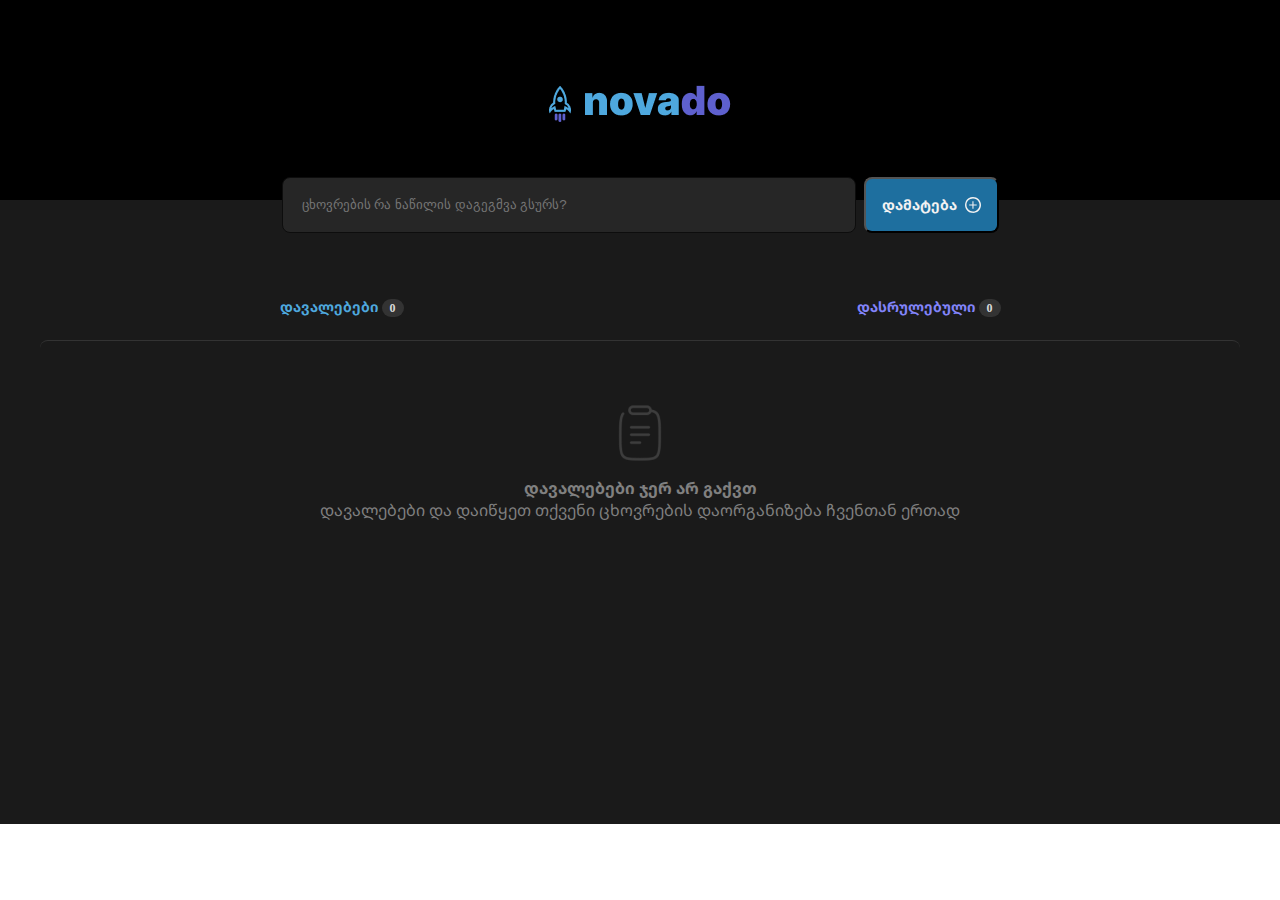
<file: index.html>
<!DOCTYPE html>
<html lang="en">

<head>
    <meta charset="UTF-8">
    <meta name="viewport" content="width=device-width, initial-scale=1.0">
    <link rel="stylesheet" href="style.css">
    <link rel="stylesheet" href="reset.css">
    <link rel="preconnect" href="https://fonts.googleapis.com">
    <link rel="preconnect" href="https://fonts.gstatic.com" crossorigin>
    <link href="https://fonts.googleapis.com/css2?family=Noto+Sans+Georgian:wght@100..900&display=swap"
        rel="stylesheet">
    <title>novado</title>
</head>

<body>
    <div class="background__wrapper">
        <header>
            <div class="logo__wrapper">
                <img src="images/Logo.png" alt="img">

        </header>
        <main>
            <div class="exercise__wrapper">
                <div class="exercise__search">
                    <input type="text" placeholder="ცხოვრების რა ნაწილის დაგეგმვა გსურს?" class="search__input">
                </div>
                <button class="searchbar__wrapper">
                    <span class="searchadd__text">დამატება</span>
                    <img src="images/plus.svg" alt="plus">
                </button>
            </div>
            <div class="fullscreen__wrapper">
                <div class="count__wrapper content__wrapper">
                    <div class="exercise__count">
                        <span class="exercise__text">დავალებები</span>
                        <span class="count">0</span>
                    </div>
                    <div class="exercise__count">
                        <span class="exercise__text--end">დასრულებული</span>
                        <span class="count">0</span>
                    </div>
                </div>

            </div>
            <div class="fullscreen__wrapper">
                <div class="exerciseborder content__wrapper">
                    <div class="exerciseplace__wrapper">
                        <img src="images/Clipboard.png" alt="Clipboard" class="clipboard">
                        <div class="exerciseplace__text">
                            <span class="exercise__subtitle">დავალებები ჯერ არ გაქვთ</span>
                            <span class="exercise__subtext"> დავალებები და დაიწყეთ თქვენი ცხოვრების დაორგანიზება ჩვენთან
                                ერთად
                            </span>
                        </div>
                    </div>
                </div>
            </div>
        </main>

    </div>
</body>

</html>
</file>
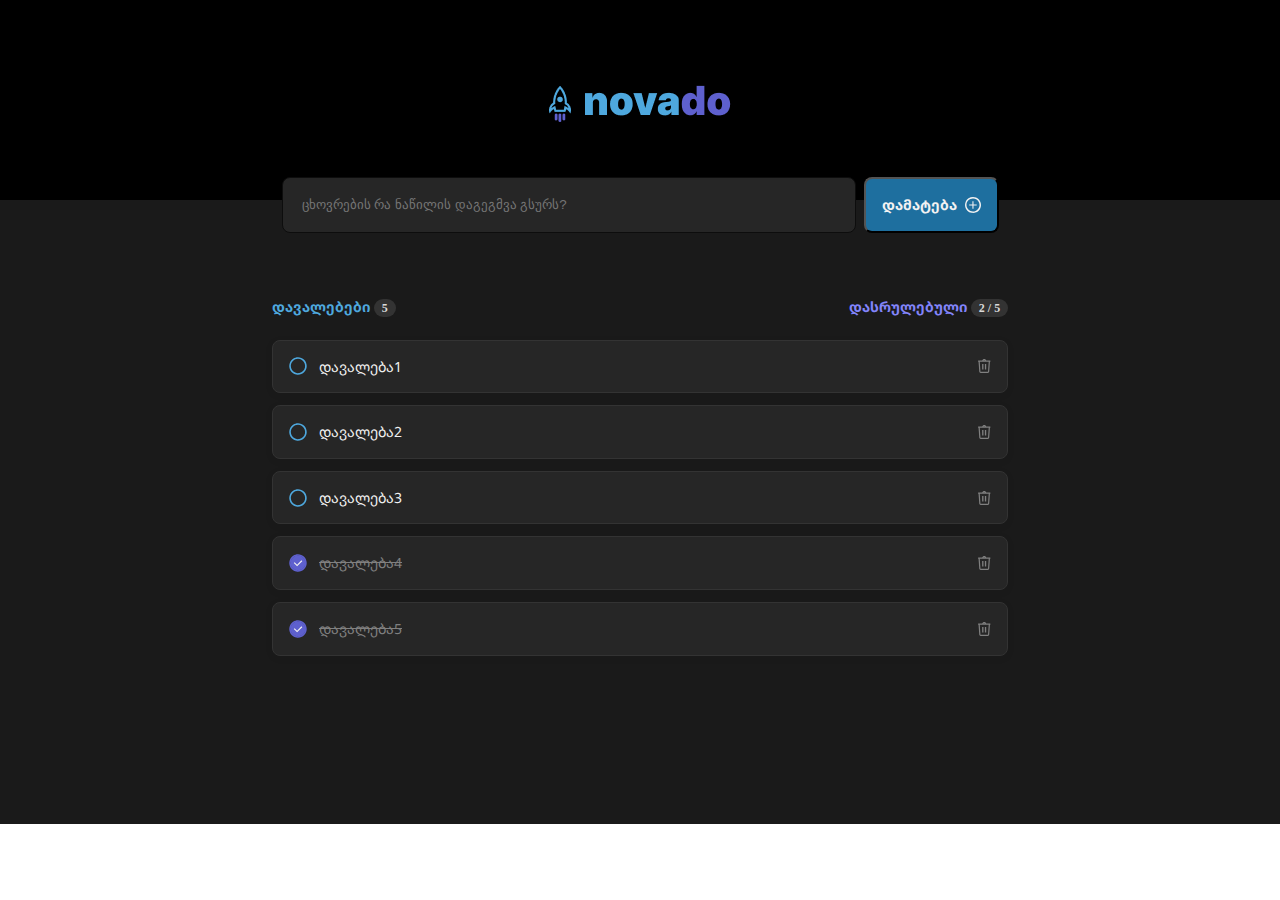
<file: addedpage.html>
<!DOCTYPE html>
<html lang="en">

<head>
    <meta charset="UTF-8">
    <meta name="viewport" content="width=device-width, initial-scale=1.0">
    <link rel="stylesheet" href="addedstyle.css">
    <link rel="stylesheet" href="reset.css">
    <link rel="preconnect" href="https://fonts.googleapis.com">
    <link rel="preconnect" href="https://fonts.gstatic.com" crossorigin>
    <link href="https://fonts.googleapis.com/css2?family=Noto+Sans+Georgian:wght@100..900&display=swap"
        rel="stylesheet">
    <title>novado</title>
</head>

<body>
    <div class="background__wrapper">
        <header>
            <div class="logo__wrapper">
                <img src="images/Logo.png" alt="img">

        </header>
        <main>
            <div class="fullscreen__wrapper">
                <div class="exercise__wrapper content__wrapper">
                    <div class="exercise__search">
                        <input type="text" placeholder="ცხოვრების რა ნაწილის დაგეგმვა გსურს?" class="search__input">
                    </div>
                    <button class="searchbar__wrapper">
                        <span class="searchadd__text">დამატება</span>
                        <img src="images/plus.svg" alt="plus">
                    </button>
                </div>
                
            </div>
            <div class="fullscreen__wrapper">
                <div class="count__wrapper content__wrapper">
                    <div class="exercise__count">
                        <span class="exercise__text">დავალებები</span>
                        <span class="count">5</span>
                    </div>
                    <div class="exercise__count">
                        <span class="exercise__text--end">დასრულებული</span>
                        <span class="count">2 / 5</span>
                    </div>
                </div>

            </div>
            <div class="fullscreen__wrapper">
                <div class="addexercise__wrapper content__wrapper">
                    <div class="exercise">
                        <div class="exercise__content">
                            <div class="exercise__button">
                                <img src="images/unfilledbutton.svg" alt="unfilledbutton">
                                <span class="button__text">დავალება1</span>
                            </div>
                            <img src="images/delete.svg" alt="delete">
                        </div>
                    </div>
                    <div class="exercise">
                        <div class="exercise__content">
                            <div class="exercise__button">
                                <img src="images/unfilledbutton.svg" alt="unfilledbutton">
                                <span class="button__text">დავალება2</span>
                            </div>
                            <img src="images/delete.svg" alt="delete">
                        </div>
                    </div>
                    <div class="exercise">
                        <div class="exercise__content">
                            <div class="exercise__button">
                                <img src="images/unfilledbutton.svg" alt="unfilledbutton">
                                <span class="button__text">დავალება3</span>
                            </div>
                            <img src="images/delete.svg" alt="delete">
                        </div>
                    </div>
                    <div class="exercise">
                        <div class="exercise__content">
                            <div class="exercise__button">
                                <img src="images/filledbutton.svg" alt="unfilledbutton">
                                <span class="button__text--passed">დავალება4</span>
                            </div>
                            <img src="images/delete.svg" alt="delete">
                        </div>
                    </div>
                    <div class="exercise">
                        <div class="exercise__content">
                            <div class="exercise__button">
                                <img src="images/filledbutton.svg" alt="unfilledbutton">
                                <span class="button__text--passed">დავალება5</span>
                            </div>
                            <img src="images/delete.svg" alt="delete">
                        </div>
                    </div>
                </div>
            </div>
        </main>
    </div>
</body>

</html>
</file>
<file: style.css>
.content__wrapper {
    max-width: 1200px;
    width: 100%;
}

.fullscreen__wrapper {
    width: 100%;
    display: flex;
    justify-content: center;
}

.background__wrapper {
    background-color: #1a1a1a;
    height: 824px;
}

.logo__wrapper {
    display: flex;
    justify-content: center;
    align-items: center;
    background-color: #000;
    width: 100%;
    height: 200px;
}


.exercise__wrapper {
    width: 100%;
    display: flex;
    justify-content: center;
    margin-top: -23px;
    gap: 8px;
    margin-bottom: 64px;
}

.exercise__search {
    display: flex;
    justify-content: center;
    align-items: center;
    border-radius: 8px;
    border: 1px solid #0D0D0D;
    background: #262626;
}

.search__input {
    width: 534px;
    margin: 16px;
    background-color: #262626;
    border: 1px solid #262626;
    color: white;
}

.searchbar__wrapper {
    display: flex;
    align-items: center;
    gap: 8px;
    padding: 16px;
    background-color: #1e6f9f;
    border-radius: 8px;

}

.searchadd__text {
    color: #F2F2F2;
    font-family: "Noto Sans Georgian";
    font-size: 14px;
    font-style: normal;
    font-weight: 700;
    line-height: 19.6px
}

.exercise__text {
    color: #4EA8DE;
    font-family: "Noto Sans Georgian";
    font-size: 14px;
    font-style: normal;
    font-weight: 700;
    line-height: normal;
}

.exercise__text--end {
    color: #8284FA;
    font-family: "Noto Sans Georgian";
    font-size: 14px;
    font-style: normal;
    font-weight: 700;
    line-height: normal;
}

.count__wrapper {
    display: flex;
    justify-content: center;
    align-items: center;
    gap: 453px;
    margin-bottom: 24px;
}

.count {
    background-color: #333;
    padding: 2px 8px;
    border-radius: 999px;
    color: #D9D9D9;
    font-family: Inter;
    font-size: 12px;
    font-style: normal;
    font-weight: 700;
    line-height: normal;

}

.exerciseborder {
    display: flex;
    justify-content: center;
    gap: 16px;
    border-top: 1px solid #333;
    border-radius: 8px;
}

.exerciseplace__wrapper {
    display: flex;
    flex-direction: column;
    align-items: center;
    gap: 16px;
    margin-top: 64px
}

.exerciseplace__text {
    display: flex;
    flex-direction: column;

}

.clipboard {
    width: 56px;
    height: 56px;
}

.exercise__subtitle {
    color: #808080;
    text-align: center;
    font-family: "Noto Sans Georgian";
    font-size: 16px;
    font-style: normal;
    font-weight: 700;
    line-height: 22.4px;
}

.exercise__subtext {
    color: #808080;
    font-family: "Noto Sans Georgian";
    font-size: 16px;
    font-style: normal;
    font-weight: 400;
    line-height: 140%;
}
</file>
<file: addedstyle.css>
.content__wrapper {
    max-width: 1200px;
    width: 100%;
}

.fullscreen__wrapper {
    width: 100%;
    display: flex;
    justify-content: center;
}

.background__wrapper {
    background-color: #1a1a1a;
    height: 824px;
}

.logo__wrapper {
    display: flex;
    justify-content: center;
    align-items: center;
    background-color: #000;
    width: 100%;
    height: 200px;
}


.exercise__wrapper {
    width: 100%;
    display: flex;
    justify-content: center;
    margin-top: -23px;
    gap: 8px;
    margin-bottom: 64px;
}

.exercise__search {
    display: flex;
    justify-content: center;
    align-items: center;
    border-radius: 8px;
    border: 1px solid #0D0D0D;
    background: #262626;
}

.search__input {
    width: 534px;
    margin: 16px;
    background-color: #262626;
    border: 1px solid #262626;
}

.searchbar__wrapper {
    display: flex;
    align-items: center;
    gap: 8px;
    padding: 16px;
    background-color: #1e6f9f;
    border-radius: 8px;

}

.searchadd__text {
    color: #F2F2F2;
    font-family: "Noto Sans Georgian";
    font-size: 14px;
    font-style: normal;
    font-weight: 700;
    line-height: 19.6px
}

.exercise__text {
    color: #4EA8DE;
    font-family: "Noto Sans Georgian";
    font-size: 14px;
    font-style: normal;
    font-weight: 700;
    line-height: normal;
}

.exercise__text--end {
    color: #8284FA;
    font-family: "Noto Sans Georgian";
    font-size: 14px;
    font-style: normal;
    font-weight: 700;
    line-height: normal;
}

.count__wrapper {
    display: flex;
    justify-content: center;
    align-items: center;
    gap: 453px;
    margin-bottom: 24px;
}

.count {
    background-color: #333;
    padding: 2px 8px;
    border-radius: 999px;
    color: #D9D9D9;
    font-family: Inter;
    font-size: 12px;
    font-style: normal;
    font-weight: 700;
    line-height: normal;

}

.addexercise__wrapper {
    display: flex;
    flex-direction: column;
    align-items: center;
    gap: 12px;
}

.exercise {
    box-sizing: border-box;
    width: 736px;
    border-radius: 8px;
    border: 1px solid #333;
    background: #262626;
    box-shadow: 0px 2px 8px 0px rgba(0, 0, 0, 0.06);
}

.exercise__content {
    display: flex;
    justify-content: space-between;
    align-items: center;
    padding: 16px;

}

.exercise__button {
    display: flex;
    align-items: center;
    gap: 12px;
}

.button__text {
    color: #F2F2F2;
    font-family: "Noto Sans Georgian";
    font-size: 14px;
    font-style: normal;
    font-weight: 400;
    line-height: 19.6px
}

.button__text--passed {
    color: #808080;
    font-family: "Noto Sans Georgian";
    font-size: 14px;
    font-style: normal;
    font-weight: 400;
    line-height: 19.6px;
    text-decoration-line: line-through;
}
</file>
